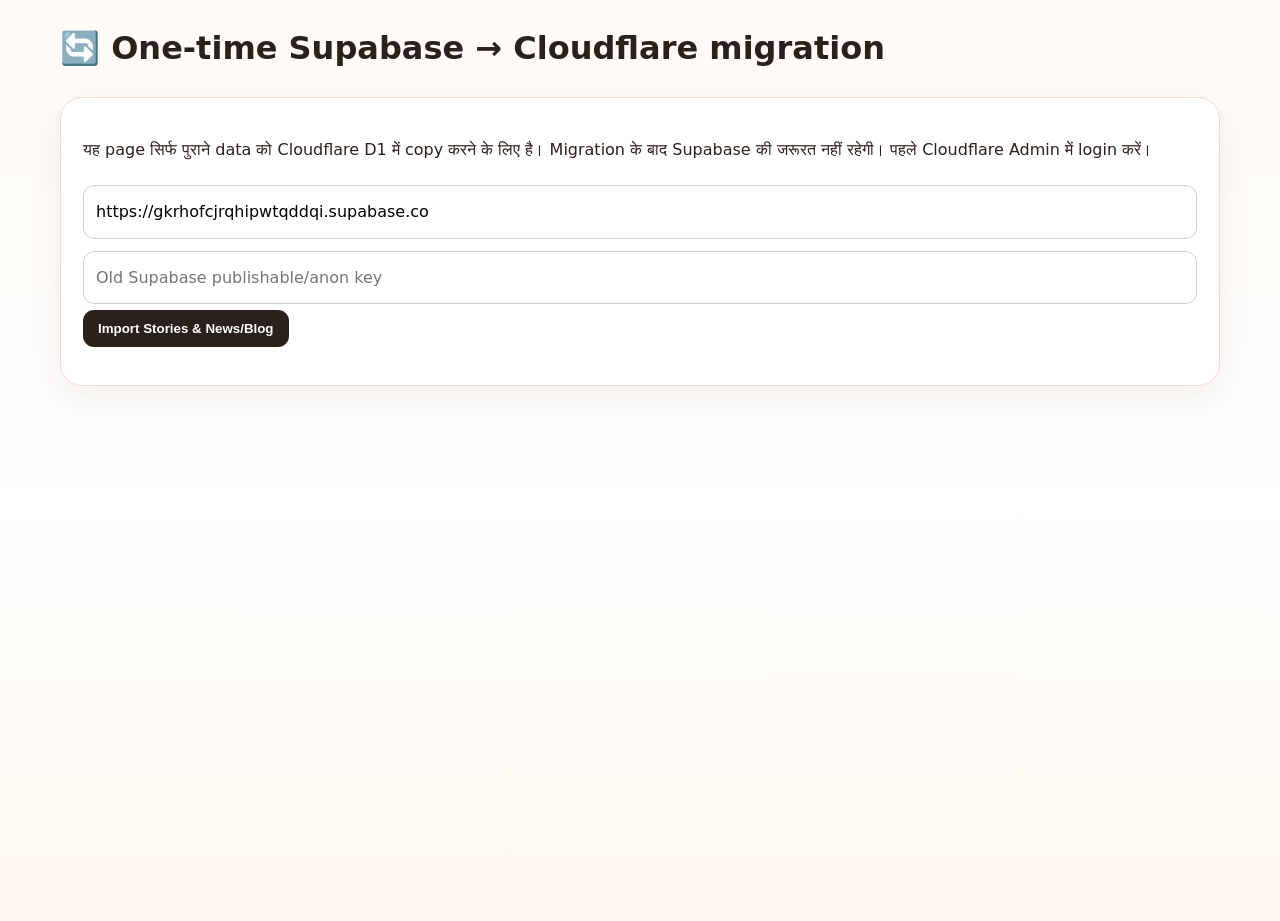
<file: migrate.html>
<!doctype html><html lang="hi"><head><meta charset="utf-8"><meta name="viewport" content="width=device-width,initial-scale=1"><title>One-time migration</title><link rel="stylesheet" href="style.css"></head><body><main class="wrap form"><h1>🔄 One-time Supabase → Cloudflare migration</h1><div class="panel"><p>यह page सिर्फ पुराने data को Cloudflare D1 में copy करने के लिए है। Migration के बाद Supabase की जरूरत नहीं रहेगी। पहले Cloudflare Admin में login करें।</p><input id="url" value="https://gkrhofcjrqhipwtqddqi.supabase.co" placeholder="Old Supabase URL"><input id="key" placeholder="Old Supabase publishable/anon key"><button class="primary" id="go">Import Stories & News/Blog</button><p id="m"></p></div></main><script src="app.js"></script><script>async function rest(table){const base=$('url').value.replace(/\/$/,'');const key=$('key').value.trim();const r=await fetch(base+'/rest/v1/'+table+'?select=*',{headers:{apikey:key,Authorization:'Bearer '+key}});if(!r.ok)throw new Error(table+': '+await r.text());return r.json()}$('go').onclick=async()=>{try{const me=await api('auth/me');if(!me.user||me.user.role!=='admin')throw new Error('पहले Admin login करें');msg='Data पढ़ा जा रहा है…';$('m').textContent=msg;const [stories,posts]=await Promise.all([rest('stories'),rest('posts')]);await api('migrate',{method:'POST',body:JSON.stringify({stories,posts})});$('m').textContent=`✅ Migration complete: ${stories.length} stories, ${posts.length} posts`; }catch(e){$('m').textContent='❌ '+e.message}}</script></body></html>
</file>
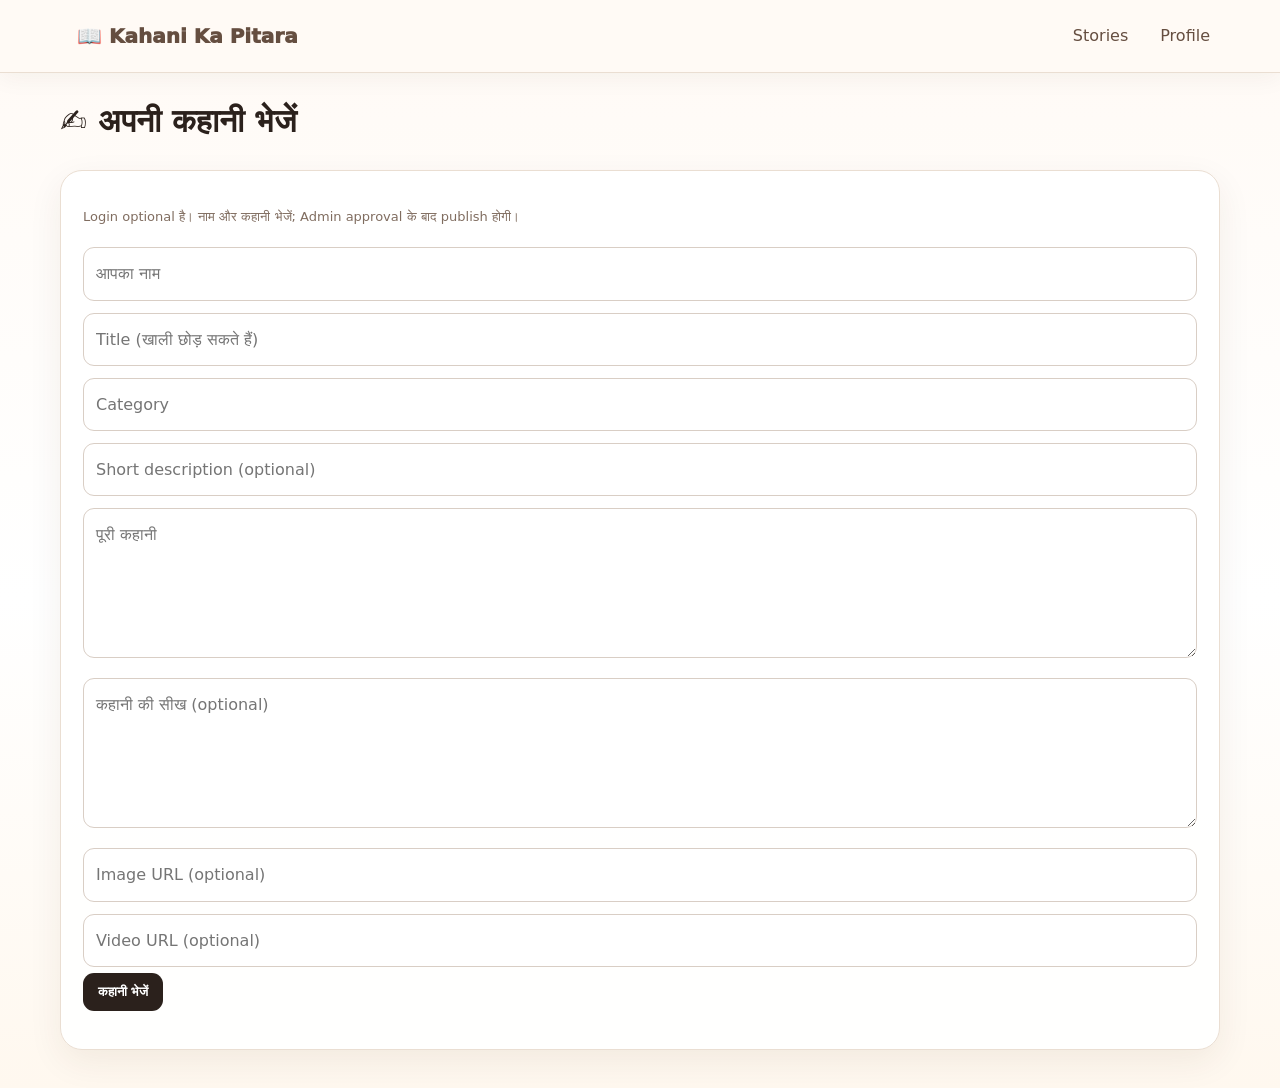
<file: submit.html>
<!doctype html><html lang="hi"><head><meta charset="utf-8"><meta name="viewport" content="width=device-width,initial-scale=1"><title>कहानी भेजें</title><link rel="stylesheet" href="style.css"></head><body><header class="top"><div class="wrap nav"><a class="brand" href="index.html">📖 Kahani Ka Pitara</a><nav><a href="index.html">Stories</a><a href="profile.html">Profile</a></nav></div></header><main class="wrap form"><h1>✍️ अपनी कहानी भेजें</h1><div class="panel"><p class="hint">Login optional है। नाम और कहानी भेजें; Admin approval के बाद publish होगी।</p><input id="author" placeholder="आपका नाम"><input id="title" placeholder="Title (खाली छोड़ सकते हैं)"><input id="cat" placeholder="Category"><input id="ex" placeholder="Short description (optional)"><textarea id="content" placeholder="पूरी कहानी"></textarea><textarea id="lesson" placeholder="कहानी की सीख (optional)"></textarea><input id="image" placeholder="Image URL (optional)"><input id="video" placeholder="Video URL (optional)"><button class="primary" id="send">कहानी भेजें</button><p id="msg"></p></div></main><script src="app.js"></script><script>async function send(){try{await api('submit',{method:'POST',body:JSON.stringify({author_name:$('author').value,title:$('title').value,category:$('cat').value,excerpt:$('ex').value,content:$('content').value,lesson:$('lesson').value,image_url:$('image').value,video_url:$('video').value})});$('msg').textContent='✅ कहानी भेज दी गई। Admin approval के बाद publish होगी।';}catch(e){$('msg').textContent='❌ '+e.message}}$('send').onclick=send</script></body></html>
</file>
<file: style.css>
*{box-sizing:border-box}html{scroll-behavior:smooth}body{margin:0;background:linear-gradient(180deg,#fffaf5 0%,#fff 55%,#fff8ef 100%);color:#2b211c;font-family:system-ui,"Noto Sans Devanagari",Arial,sans-serif;line-height:1.7;min-height:100vh}body:after{content:"";display:block;height:20px}.wrap{width:min(1160px,92%);margin:auto}.top{position:sticky;top:0;z-index:50;background:rgba(255,250,245,.92);backdrop-filter:blur(14px);border-bottom:1px solid #eaded2;box-shadow:0 5px 25px rgba(60,35,15,.05)}.nav{min-height:72px;display:flex;align-items:center;justify-content:space-between;gap:14px}.brand{display:flex;gap:9px;align-items:center;text-decoration:none;color:#241b16;font-weight:950;font-size:20px}.nav nav{display:flex;align-items:center;gap:5px}.nav a{color:#654e40;text-decoration:none;margin-left:7px;padding:8px 10px;border-radius:10px}.nav a:hover{background:#f4e7da;color:#b94f1b}.hero{padding:68px 0 35px}.hero.compact{padding-bottom:25px}.eyebrow{display:inline-block;color:#b34d19;background:#fff0df;border:1px solid #f1d5bb;padding:5px 10px;border-radius:999px;font-weight:800;font-size:13px}.hero h1{font:800 clamp(38px,6vw,70px)/1.08 Georgia,serif;letter-spacing:-1px;margin:12px 0}.hero p{color:#75665c;font-size:18px;max-width:780px}.search{display:flex;background:#fff;border:1px solid #e6d9ce;border-radius:16px;overflow:hidden;max-width:700px;box-shadow:0 12px 35px rgba(92,48,18,.08)}.search input{flex:1;border:0;padding:15px;outline:0;font-size:16px;margin:0}.search button{border:0;background:#d95f21;color:white;padding:0 20px;font-size:18px}.grid{display:grid;grid-template-columns:repeat(3,1fr);gap:22px;padding-bottom:110px}.card,.panel{background:rgba(255,255,255,.94);border:1px solid #eaded2;border-radius:22px;overflow:hidden;box-shadow:0 12px 35px rgba(72,38,16,.07)}.card{cursor:pointer;transition:transform .2s,box-shadow .2s}.card:hover{transform:translateY(-5px);box-shadow:0 18px 45px rgba(72,38,16,.12)}.thumb{height:205px;display:grid;place-items:center;background:linear-gradient(135deg,#f8e9d7,#f3d8bc);font-size:76px}.thumb img{width:100%;height:100%;object-fit:cover}.body{padding:19px}.pill{display:inline-block;background:#fff0df;color:#b5531e;border-radius:999px;padding:4px 10px;font-size:12px;font-weight:900}.card h2{font:800 23px Georgia,serif;margin:8px 0}.card p{color:#76665b;min-height:52px}.meta{font-size:12px;color:#806d60;margin:10px 0}.btn{display:inline-block;background:linear-gradient(135deg,#d85e20,#ba4614);color:#fff;padding:9px 14px;border-radius:11px;font-weight:900;text-decoration:none}.reading{padding:45px 0 120px;max-width:900px}.reading h1{font:800 44px/1.2 Georgia,serif}.reading p{font-size:18px}.story-img{width:100%;max-height:600px;object-fit:contain;border-radius:18px;background:#f3eee8;margin:15px 0}.story-video video{width:100%;max-height:600px;border-radius:18px;background:#111}.lesson{background:#fff1db;border-left:5px solid #d85e20;padding:16px;border-radius:14px;margin:28px 0}.actions{display:flex;gap:10px;flex-wrap:wrap;margin:18px 0}button{border:0;border-radius:11px;padding:11px 15px;font-weight:850;cursor:pointer}.primary{background:#2b211c;color:#fff}.success{background:#137333;color:#fff}.danger{background:#b42318;color:#fff}.muted{background:#eee7e1}.panel{padding:22px;margin:18px 0}.form input,.form textarea,.form select,input,textarea,select{width:100%;padding:12px;border:1px solid #d9cec5;border-radius:11px;font:inherit;margin:6px 0;background:#fff}textarea{min-height:150px}.hint{color:#806d60;font-size:13px}.row{display:grid;grid-template-columns:72px 1fr auto;gap:12px;align-items:center;border-top:1px solid #eee2d9;padding:12px 0}.row img{width:72px;height:55px;object-fit:cover;border-radius:9px}.row-actions{display:flex;gap:7px;flex-wrap:wrap}.hidden{display:none}.messages{max-height:55vh;overflow:auto;border:1px solid #eaded2;border-radius:14px;padding:12px;background:#fff8f2}.msg{padding:9px 12px;background:#f5eee8;border-radius:12px;margin:7px 0;max-width:85%}.msg.mine{margin-left:auto;background:#f0d9c4}.msg small{display:block;font-size:10px;color:#856f60;margin-top:3px}.composer{display:flex;gap:8px;margin-top:12px}.composer input{margin:0}.notice{padding:12px;border-radius:12px;background:#fff1db}.bottom{display:none}.chat-layout{display:grid;grid-template-columns:330px 1fr;gap:20px;padding-bottom:120px}.people{height:max-content}.person{width:100%;display:grid;grid-template-columns:30px 1fr;grid-template-rows:auto auto;text-align:left;margin:5px 0;background:#fff7f0;border:1px solid #eaded2}.person span{font-weight:800}.person small{grid-column:2;color:#8b786b;overflow:hidden;text-overflow:ellipsis}.person.selected{outline:2px solid #d85e20;background:#fff0df}.chat-head{display:flex;align-items:center;justify-content:space-between;gap:12px;border-bottom:1px solid #eaded2;padding-bottom:12px;margin-bottom:12px}.chat-head h2{margin:2px 0}.chat-head small{color:#8a7669}@media(max-width:850px){.grid{grid-template-columns:1fr 1fr}.nav nav{display:none}.chat-layout{grid-template-columns:1fr}}@media(max-width:560px){.grid{grid-template-columns:1fr;padding-bottom:125px}.nav{min-height:62px}.hero{padding:42px 0 25px}.hero h1{font-size:42px}.reading h1{font-size:34px}.bottom{position:fixed;bottom:0;left:0;right:0;background:rgba(255,255,255,.96);backdrop-filter:blur(12px);border-top:1px solid #eaded2;display:flex;justify-content:space-around;padding:8px 5px calc(8px + env(safe-area-inset-bottom));z-index:100;box-shadow:0 -8px 25px rgba(60,35,15,.08)}.bottom a{font-size:12px;text-align:center;color:#5c493d;text-decoration:none;min-width:54px}.bottom a:hover{color:#b94f1b}.chat-layout{padding-bottom:130px}.chat-page{width:min(1100px,92%)}.messages{max-height:50vh}}
</file>
